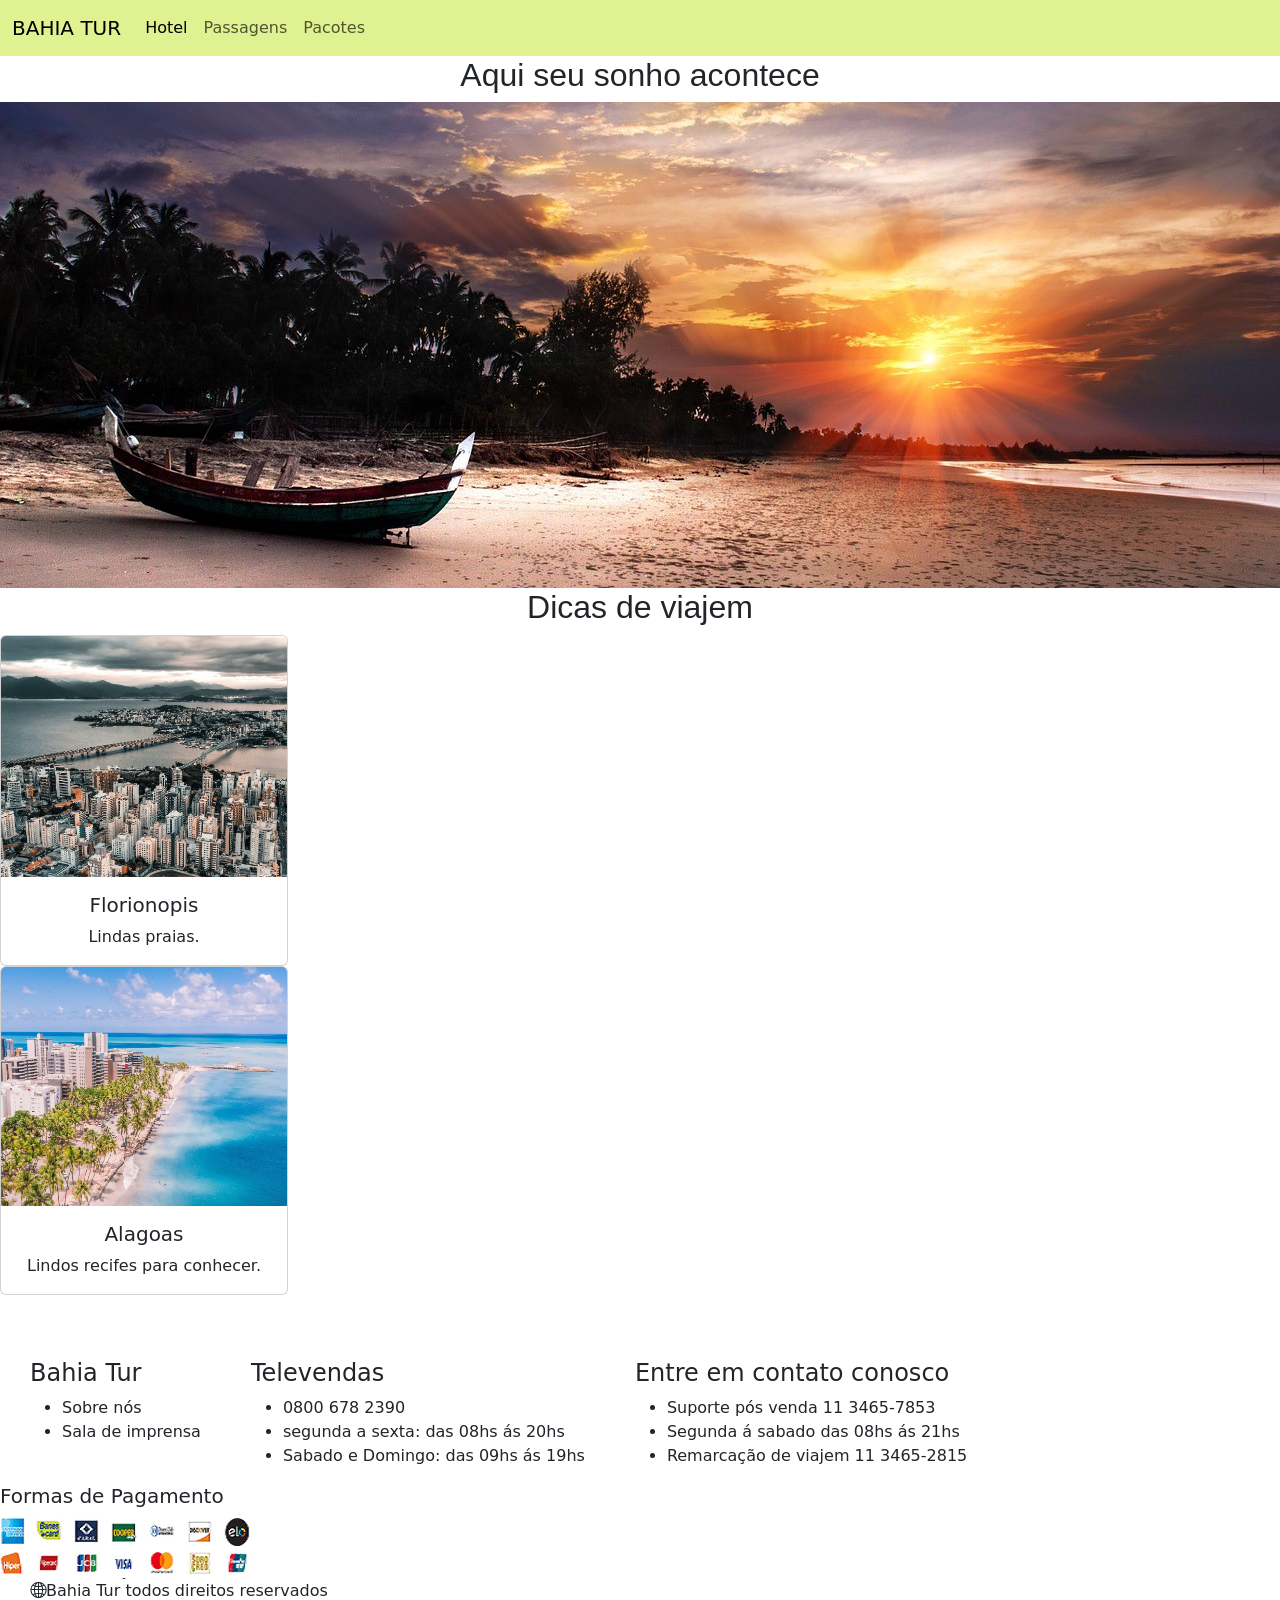
<file: Front/agenciadeviajens-Main/index.html>
<!DOCTYPE html>
<html lang="pt-br">
<head>
    <meta charset="UTF-8">
    <meta http-equiv="X-UA-Compatible" content="IE=edge">
    <meta name="viewport" content="width=device-width, initial-scale=1.0">
    <title>Agencia Bahia Tur</title>
    <link href="https://cdn.jsdelivr.net/npm/bootstrap@5.2.0-beta1/dist/css/bootstrap.min.css" rel="stylesheet" integrity="sha384-0evHe/X+R7YkIZDRvuzKMRqM+OrBnVFBL6DOitfPri4tjfHxaWutUpFmBp4vmVor" crossorigin="anonymous">
    <link rel="stylesheet" href="css/stilo.css">
    <link rel="stylesheet" href="https://fonts.googleapis.com/css2?family=Material+Symbols+Outlined:opsz,wght,FILL,GRAD@48,400,0,0" />
    <link rel="stylesheet" href="https://cdn.jsdelivr.net/npm/bootstrap-icons@1.8.3/font/bootstrap-icons.css">
    </head>
    <body>
      
    
     <!-- titulo da pagina-->
    <header>

     <nav class="navbar navbar-expand-lg navBar">
      <div class="container-fluid">
        <a class="navbar-brand" href="#">BAHIA TUR</a>
        <button class="navbar-toggler" type="button" data-bs-toggle="collapse" data-bs-target="#navbarSupportedContent" aria-controls="navbarSupportedContent" aria-expanded="false" aria-label="Toggle navigation">
          <span class="navbar-toggler-icon"></span>
        </button>
        <div class="collapse navbar-collapse" id="navbarSupportedContent">
          <ul class="navbar-nav me-auto mb-2 mb-lg-0">
            <li class="nav-item">
              <a class="nav-link active" aria-current="page" href="Hotel.html">Hotel</a>
            </li>
            <li class="nav-item">
              <a class="nav-link" href="Passagens.html">Passagens</a>
            </li>
            <li class="nav-item">
              <a class="nav-link" href="Pacotes.html">Pacotes</a>
            </li>
          </ul>
        </div>
      </div>
    </nav>
    </header>

    <main class="contenier=fluid">
          <h1>Aqui seu sonho acontece</h1>
          <img src="img/img principal 2.jpg" class="img-fluid" alt="imagem de uma praia">
    
          <h2>Dicas de viajem</h2>
         
      <section class="Melhoresdestinos">
        
      <div class=" col-lg-4-col-md-6">
          <div class="card" style="width: 18rem;">
            <img src="img/img floripa.jpg" class="card-img-top" alt="cidade">
             <div class="card-body">
              <h5 class="card-title">Florionopis</h5>
              <p class="card-text">Lindas praias.</p>
             </div>
          </div>
      </div>
      <div class=" col-lg-4-col-md-6">
        <div class="card" style="width: 18rem;">
          <img src="img/img alagoas.jpg" class="card-img-top" alt="cidade">
            <div class="card-body">
              <h5 class="card-title">Alagoas</h5>
              <p class="card-text">Lindos recifes para conhecer.</p>
            </div>
        </div>
      </div>
      </section> 
    </main>
    <span class="contenier">
     
       <div class="col-lg-2-mb-3">
        <h4>Bahia Tur</h4>
        <ul>
        <li>Sobre nós</li>
        <li>Sala de imprensa</li>
        </ul>
       </div>
       <div class="col-lg-2-mb-3">
        <h4>Televendas</h4>
        <ul>
        <li>0800 678 2390</li>
        <li>segunda a sexta: das 08hs ás 20hs </li>
        <li>Sabado e Domingo: das 09hs ás 19hs</li>
      </ul>
       </div>
       <div class="col-lg-2-mb-3">
        <h4>Entre em contato conosco</h4>
        <ul>
          <li>Suporte pós venda 11 3465-7853</li>
          <li>Segunda á sabado das 08hs ás 21hs</li>
          <li>Remarcação de viajem 11 3465-2815</li>
        </ul>
      </div>
    </div> 
    
    </span>
      <H5>Formas de Pagamento</H5>
      <img src="img/img pagamentos.png" alt="pagamentos">
     
     <footer><i class="Bi bi-globe2"></i>Bahia Tur todos direitos reservados</footer>
    
    <script src="https://cdn.jsdelivr.net/npm/bootstrap@5.2.0-beta1/dist/js/bootstrap.bundle.min.js" integrity="sha384-pprn3073KE6tl6bjs2QrFaJGz5/SUsLqktiwsUTF55Jfv3qYSDhgCecCxMW52nD2" crossorigin="anonymous"></script> 
</body>
</html>
</file>
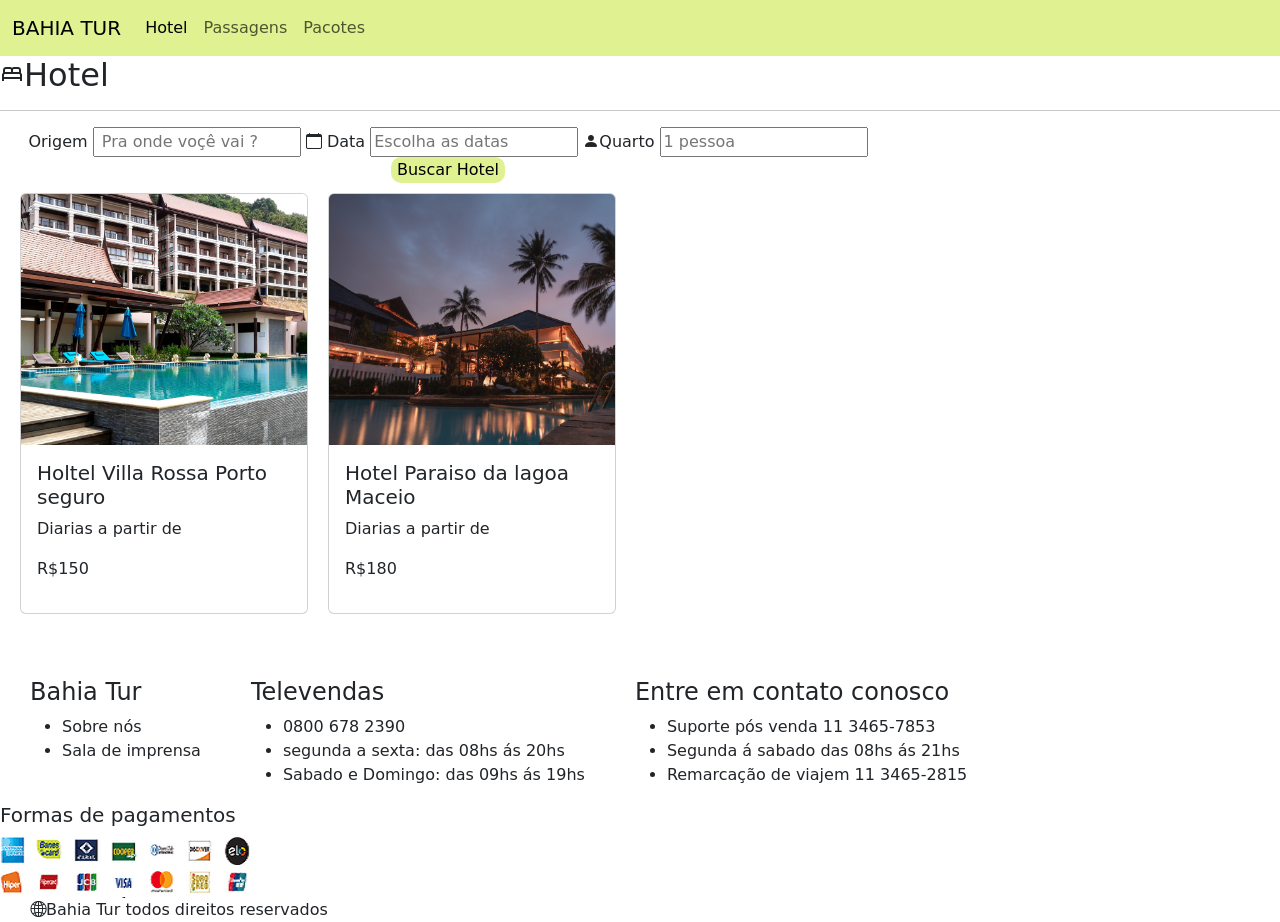
<file: Front/agenciadeviajens-Main/Hotel.html>
<!DOCTYPE html>
<html lang="pt-br">
<head>
    <meta charset="UTF-8">
    <meta http-equiv="X-UA-Compatible" content="IE=edge">
    <meta name="viewport" content="width=device-width, initial-scale=1.0">
    <title>Hotel. Agencia Bahia Tur</title>
    <link href="https://cdn.jsdelivr.net/npm/bootstrap@5.2.0-beta1/dist/css/bootstrap.min.css" rel="stylesheet" integrity="sha384-0evHe/X+R7YkIZDRvuzKMRqM+OrBnVFBL6DOitfPri4tjfHxaWutUpFmBp4vmVor" crossorigin="anonymous">
    <link rel="stylesheet" href="css/stilo.css">
    <link rel="stylesheet" href="https://fonts.googleapis.com/css2?family=Material+Symbols+Outlined:opsz,wght,FILL,GRAD@48,400,0,0" />
    <link rel="stylesheet" href="https://cdn.jsdelivr.net/npm/bootstrap-icons@1.8.3/font/bootstrap-icons.css">
</head>
<body>
    <headers>
        <nav class="navbar navbar-expand-lg navBar">
         <div class="container-fluid">
           <a class="navbar-brand" href="#">BAHIA TUR</a>
           <button class="navbar-toggler" type="button" data-bs-toggle="collapse" data-bs-target="#navbarSupportedContent" aria-controls="navbarSupportedContent" aria-expanded="false" aria-label="Toggle navigation">
             <span class="navbar-toggler-icon"></span>
           </button>
           <div class="collapse navbar-collapse" id="navbarSupportedContent">
             <ul class="navbar-nav me-auto mb-2 mb-lg-0">
               <li class="nav-item">
                 <a class="nav-link active" aria-current="page" href="Hotel.html">Hotel</a>
               </li>
               <li class="nav-item">
                 <a class="nav-link" href="Passagens.html">Passagens</a>
               </li>
               <li class="nav-item">
                 <a class="nav-link" href="Pacotes.html">Pacotes</a>
               </li>
             </ul>
           </div>
         </div>
       </nav>
     </headers> 
         <h2><span class="material-symbols-outlined">
          bed
          </span>Hotel</h2>
         <hr>
      <main>
        <form class="Form-label">
            <label>Origem</label>
            <input type="text" placeholder=" Pra onde voçê vai ?"> 
            <label><i class="bi bi-calendar"></i> Data </label>
            <input type="text" placeholder="Escolha as datas"> 
            <label><i class="bi bi-person-fill"></i>Quarto</label>
            <input type="text" placeholder="1 pessoa"> 
            <button  class="btn1" type="button" form="f_busca">
              Buscar Hotel
           </button>
        </form>
           
            
      </main>

         <section class="Hoteis">
        
          <div class=" col-lg-4-col-md-6">
              <div class="card" style="width: 18rem;">
                <img src="img/hotel porto .jpg" class="card-img-top" alt="hotel">
                 <div class="card-body">
                  <h5 class="card-title">Holtel Villa Rossa Porto seguro</h5>
                  <p class="card-text">Diarias a partir de</p>
                  <p>R$150</p>
                 </div>
              </div>
          </div>
          <div class=" col-lg-4-col-md-6">
            <div class="card" style="width: 18rem;">
              <img src="img/destino fortaleza.jpg" class="card-img-top" alt="hotel">
                <div class="card-body">
                  <h5 class="card-title">Hotel Paraiso da lagoa Maceio</h5>
                  <p class="card-text">Diarias a partir de</p>
                  <p>R$180</p>
                </div>
            </div>
          </div>
          </section> 
          <span class="contenier">
             
                <div class="col-lg-2-mb-3">
                  <h4>Bahia Tur</h4>
                    <ul>
                       <li>Sobre nós</li>
                      <li>Sala de imprensa</li>
                    </ul>
            </div>
            <div class="col-lg-2-mb-3">
               <h4>Televendas</h4>
                  <ul>
                    <li>0800 678 2390</li>
                      <li>segunda a sexta: das 08hs ás 20hs </li>
                    <li>Sabado e Domingo: das 09hs ás 19hs</li>
                  </ul>
            </div>
            <div class="col-lg-2-mb-3">
                <h4>Entre em contato conosco</h4>
                  <ul>
                    <li>Suporte pós venda 11 3465-7853</li>
                    <li>Segunda á sabado das 08hs ás 21hs</li>
                    <li>Remarcação de viajem 11 3465-2815</li>
                  </ul>
            </div>
           </div> 
          
          </span>
         
                <h5>Formas de pagamentos</h5>
                <img src="img/img pagamentos.png" alt="Formas de pagamento">
                <br>

            <footer><i class="Bi bi-globe2"></i>Bahia Tur todos direitos reservados</footer>

         <script src="https://cdn.jsdelivr.net/npm/bootstrap@5.2.0-beta1/dist/js/bootstrap.bundle.min.js" integrity="sha384-pprn3073KE6tl6bjs2QrFaJGz5/SUsLqktiwsUTF55Jfv3qYSDhgCecCxMW52nD2" crossorigin="anonymous"></script> 
   
         
    
</body>
</html>
</file>
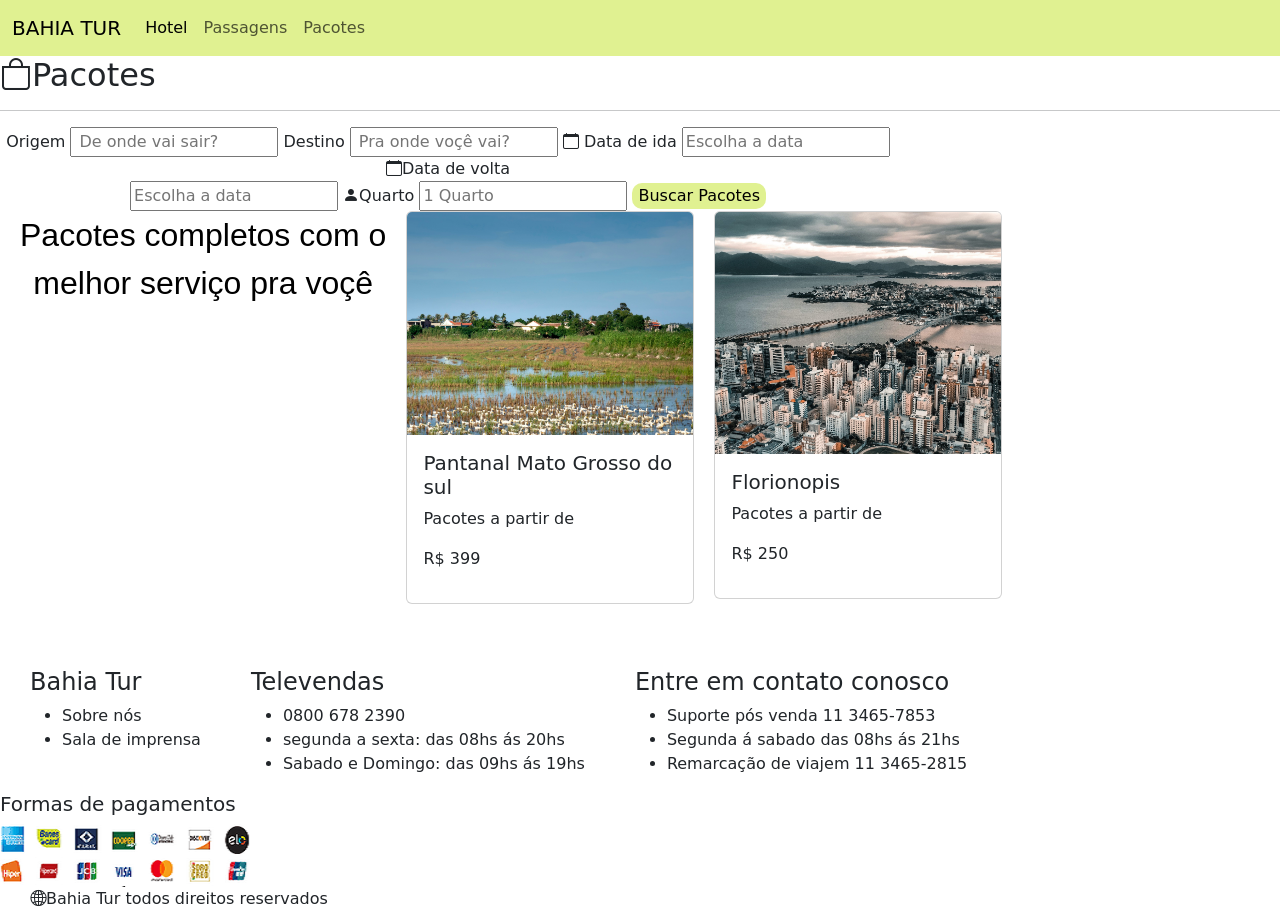
<file: Front/agenciadeviajens-Main/Pacotes.html>
<!DOCTYPE html>
<html lang="en">
<head>
    <meta charset="UTF-8">
    <meta http-equiv="X-UA-Compatible" content="IE=edge">
    <meta name="viewport" content="width=device-width, initial-scale=1.0">
    <title>Pacotes. Agencia Bahia Tur</title>
    <link href="https://cdn.jsdelivr.net/npm/bootstrap@5.2.0-beta1/dist/css/bootstrap.min.css" rel="stylesheet" integrity="sha384-0evHe/X+R7YkIZDRvuzKMRqM+OrBnVFBL6DOitfPri4tjfHxaWutUpFmBp4vmVor" crossorigin="anonymous">
    <link rel="stylesheet" href="css/stilo.css">
    <link rel="stylesheet" href="https://fonts.googleapis.com/css2?family=Material+Symbols+Outlined:opsz,wght,FILL,GRAD@48,400,0,0" />
    <link rel="stylesheet" href="https://cdn.jsdelivr.net/npm/bootstrap-icons@1.8.3/font/bootstrap-icons.css">
</head>
<body>
      <header>
       <nav class="navbar navbar-expand-lg navBar">
         <div class="container-fluid">
           <a class="navbar-brand" href="#">BAHIA TUR</a>
           <button class="navbar-toggler" type="button" data-bs-toggle="collapse" data-bs-target="#navbarSupportedContent" aria-controls="navbarSupportedContent" aria-expanded="false" aria-label="Toggle navigation">
             <span class="navbar-toggler-icon"></span>
           </button>
           <div class="collapse navbar-collapse" id="navbarSupportedContent">
             <ul class="navbar-nav me-auto mb-2 mb-lg-0">
               <li class="nav-item">
                 <a class="nav-link active" aria-current="page" href="Hotel.html">Hotel</a>
               </li>
               <li class="nav-item">
                 <a class="nav-link" href="Passagens.html">Passagens</a>
               </li>
               <li class="nav-item">
                 <a class="nav-link" href="Pacotes.html">Pacotes</a>
               </li>
             </ul>
           </div>
         </div>
        </nav>
       </header>   

    <h2><i class="bi bi-bag"></i>Pacotes</h2>
    <hr>
     
    
    <main>
      <form class="Form-label">
        <label>Origem</label>
        <input type="text" placeholder=" De onde vai sair?"> 
        <label >Destino</label>
        <input type="text" placeholder=" Pra onde voçê vai?"> 
        <label><i class="bi bi-calendar"></i> Data de ida</label>
        <input type="text" placeholder="Escolha a data"> 
        <label><i class="bi bi-calendar"></i>Data de volta</label><br>
        <input type="text" placeholder="Escolha a data"> 
        <label><i class="bi bi-person-fill"></i>Quarto</label>
        <input type="text" placeholder="1 Quarto">
        <button  class="btn1" type="button" form="f_busca">
          Buscar Pacotes
       </button> 
      </form>
     </main>
     <section class="pacotes">
      
      <p class="pac">Pacotes completos com o <br>melhor serviço pra voçê </p>
      
    </div>

        
        <div class=" col-lg-4-col-md-6">
            <div class="card" style="width: 18rem;">
              <img src="img/img pantanal 2.jpg" class="card-img-top" alt="cidade">
               <div class="card-body">
                <h5 class="card-title">Pantanal Mato Grosso do sul</h5>
                <p class="card-text">Pacotes a partir de </p>
                <p>R$ 399</p>
               </div>
            </div>
        </div>
        <div class=" col-lg-4-col-md-6">
          <div class="card" style="width: 18rem;">
            <img src="img/img floripa.jpg" class="card-img-top" alt="cidade">
              <div class="card-body">
                <h5 class="card-title">Florionopis</h5>
                <p class="card-text">Pacotes a partir de</p>
                <p>R$ 250 </p>
              </div>
          </div>
        </div>
        </section> 
        <span class="contenier">
           
            <div class="col-lg-2-mb-3">
             <h4>Bahia Tur</h4>
             <ul>
             <li>Sobre nós</li>
             <li>Sala de imprensa</li>
             </ul>
            </div>
            <div class="col-lg-2-mb-3">
             <h4>Televendas</h4>
             <ul>
             <li>0800 678 2390</li>
             <li>segunda a sexta: das 08hs ás 20hs </li>
             <li>Sabado e Domingo: das 09hs ás 19hs</li>
           </ul>
            </div>
            <div class="col-lg-2-mb-3">
             <h4>Entre em contato conosco</h4>
             <ul>
             <li>Suporte pós venda 11 3465-7853</li>
             <li>Segunda á sabado das 08hs ás 21hs </li>
             <li>Remarcação de viajem 11 3465-2815</li>
             </ul>
           </div>
         </div> 
         
         </span>


    
    <h5>Formas de pagamentos</h5>
    <img src="img/img pagamentos.png" alt="Formas de pagamento">

    <footer><i class="Bi bi-globe2"></i>Bahia Tur todos direitos reservados</footer>
    <script src="https://cdn.jsdelivr.net/npm/bootstrap@5.2.0-beta1/dist/js/bootstrap.bundle.min.js" integrity="sha384-pprn3073KE6tl6bjs2QrFaJGz5/SUsLqktiwsUTF55Jfv3qYSDhgCecCxMW52nD2" crossorigin="anonymous"></script> 
    
</body>
</html>
</file>
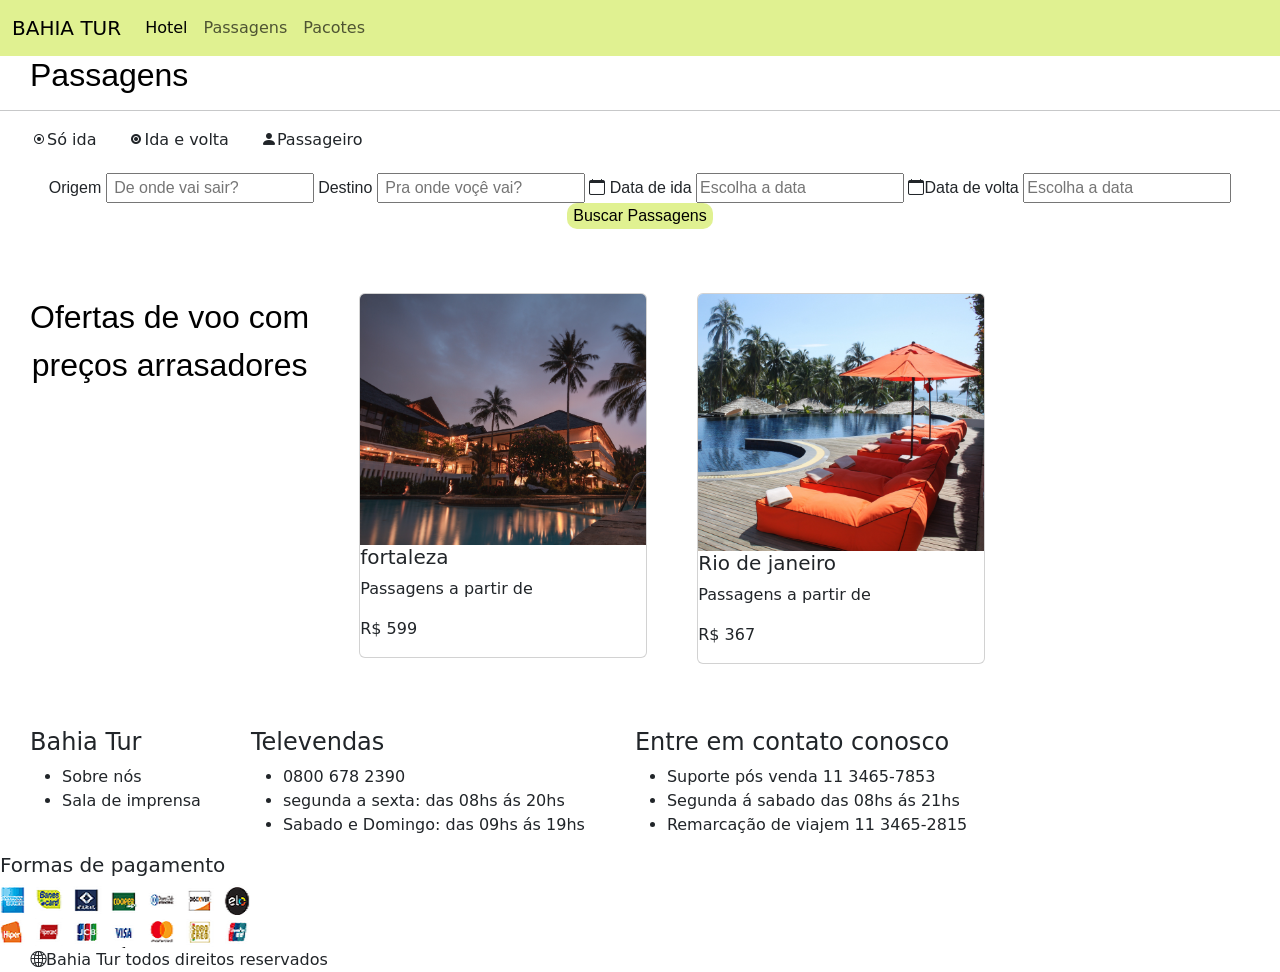
<file: Front/agenciadeviajens-Main/Passagens.html>
<!DOCTYPE html>
<html lang="pt--br">
<head>
    <meta charset="UTF-8">
    <meta http-equiv="X-UA-Compatible" content="IE=edge">
    <meta name="viewport" content="width=device-width, initial-scale=1.0">
    <title>Passagens Agencia Bahia Tur</title>
    <link href="https://cdn.jsdelivr.net/npm/bootstrap@5.2.0-beta1/dist/css/bootstrap.min.css" rel="stylesheet" integrity="sha384-0evHe/X+R7YkIZDRvuzKMRqM+OrBnVFBL6DOitfPri4tjfHxaWutUpFmBp4vmVor" crossorigin="anonymous">
    <link rel="stylesheet" href="css/stilo.css">
    <link rel="stylesheet" href="https://fonts.googleapis.com/css2?family=Material+Symbols+Outlined:opsz,wght,FILL,GRAD@48,400,0,0" />
    <link rel="stylesheet" href="https://cdn.jsdelivr.net/npm/bootstrap-icons@1.8.3/font/bootstrap-icons.css">
</head>
<body>
     <!-- titulo da pagina-->
    <header> 
     <nav class="navbar navbar-expand-lg navBar">
        <div class="container-fluid">
          <a class="navbar-brand" href="#">BAHIA TUR</a>
          <button class="navbar-toggler" type="button" data-bs-toggle="collapse" data-bs-target="#navbarSupportedContent" aria-controls="navbarSupportedContent" aria-expanded="false" aria-label="Toggle navigation">
            <span class="navbar-toggler-icon"></span>
          </button>
          <div class="collapse navbar-collapse" id="navbarSupportedContent">
            <ul class="navbar-nav me-auto mb-2 mb-lg-0">
              <li class="nav-item">
                <a class="nav-link active" aria-current="page" href="Hotel.html">Hotel</a>
              </li>
              <li class="nav-item">
                <a class="nav-link" href="Passagens.html">Passagens</a>
              </li>
              <li class="nav-item">
                <a class="nav-link" href="Pacotes.html">Pacotes</a>
              </li>
            </ul>
          </div>
        </div>
      </nav>
    </header>
      <h2 class="titulodapagina">Passagens</h2>
     <hr>
    <table>
        <tr>
            <td><i class="Bi bi-record2"></i>Só ida</td>
            <td><i class="Bi bi-record2-fill"></i>Ida e volta</td>
            <td><i class="Bi bi-person-fill"></i>Passageiro</td>
             
        </tr>
    </table>
    <main>
    <form class="formulario">
       <label >Origem</label>
        <input type="text" placeholder=" De onde vai sair?"> 
        <label >Destino</label>
        <input type="text" placeholder=" Pra onde voçê vai?"> 
        <label ><i class="bi bi-calendar"></i> Data de ida</label>
        <input type="text" placeholder="Escolha a data"> 
        <label ><i class="bi bi-calendar"></i>Data de volta</label>
        <input type="text" placeholder="Escolha a data">
        <button  class="btn1" type="button" form="f_busca">
          Buscar Passagens </button> 
    </form>
    </main>
    <section class="contenier">
      
        <p class="paragrafo"> Ofertas de voo com<br> preços arrasadores</p> 
        
      </div>
     <div class=" col-lg-4-col-md-6">
          <div class="card" style="width: 18rem;">
            <img src="img/destino fortaleza.jpg" class="card-img-top" alt="cidade">
             <div class="card-Body">
              <h5 class="card-title">fortaleza</h5>
              <p class="card-text">Passagens a partir de </p>
              <p>R$ 599</p>
             </div>
          </div>
      </div>
      <div class=" col-lg-4-col-md-6">
        <div class="card" style="width: 18rem;">
          <img src="img/destino rio de janeiro.jpg" class="card-img-top" alt="cidade">
            <div class="card-Body">
              <h5 class="card-title">Rio de janeiro</h5>
              <p class="card-text">Passagens a partir de</p>
              <p>R$ 367</p>
            </div>
        </div>
      </div>
      </section>
      <span class="contenier">
        
          <div class="col-lg-2-mb-3">
           <h4>Bahia Tur</h4>
           <ul>
             <li>Sobre nós</li>
             <li>Sala de imprensa</li>
           </ul>
            </div>
          <div class="col-lg-2-mb-3">
           <h4>Televendas</h4>
             <ul>
               <li>0800 678 2390</li>
               <li>segunda a sexta: das 08hs ás 20hs </li>
               <li>Sabado e Domingo: das 09hs ás 19hs</li>
             </ul>
          </div>
          <div class="col-lg-2-mb-3">
            <h4>Entre em contato conosco</h4>
                  <ul>
                    <li>Suporte pós venda 11 3465-7853</li>
                    <li>Segunda á sabado das 08hs ás 21hs</li>
                    <li>Remarcação de viajem 11 3465-2815</li>
                  </ul>
            </div>
         </div> 
        </span>
        <h5>Formas de pagamento</h5>
        <img src="img/img pagamentos.png" alt="Formas de pagamento">
        
        <footer><i class="Bi bi-globe2"></i>Bahia Tur todos direitos reservados</footer>
 <script src="https://cdn.jsdelivr.net/npm/bootstrap@5.2.0-beta1/dist/js/bootstrap.bundle.min.js" integrity="sha384-pprn3073KE6tl6bjs2QrFaJGz5/SUsLqktiwsUTF55Jfv3qYSDhgCecCxMW52nD2" crossorigin="anonymous"></script> 

    
</body>
</html>
</file>
<file: Front/agenciadeviajens-Main/css/stilo.css>
.navBar{
     
     background-color: rgb(224, 241, 145);
     
}
.h1{
   font-family: Arial, Helvetica, sans-serif;
   font-size: 10vw;
  }
main{
    margin-top: 0%;
    text-align: center;
}
main h1{
    font-size: 2rem;
    border-radius: 10%;
    font-family: Arial, Helvetica, sans-serif;
}


main h2{
     font-size: 2rem;
     font-family: Arial, Helvetica, sans-serif;
}
.paragrafo{
    text-align: center;
    font-size:2rem;
    color: black;
    font-family: Arial, Helvetica, sans-serif;
} 


    
.p{
    display: flex;
    margin-left: 30px;
}
.contenier{
    display: flex;
    margin-left: 30px;
    width: 100%;
    margin-top: 5%;
    gap: 50px;
    list-style-type: square;
    
}
.h5{
    margin-left: 30px;
    font-family: Arial, Helvetica, sans-serif;
    margin-top: 10%;
}
.titulodapagina{
    font-family: Arial, Helvetica, sans-serif;
    margin-left: 30px;
    margin-top: 0%;
    color:black;
}
.pac{
    text-align: center;
    font-size:2rem;
    color: black;
    font-family: Arial, Helvetica, sans-serif;
     
}
.Bi{
    gap: 50%;
    margin-left: 30px;
}
.formulario{
    margin-top: 20px;
    font-family: Arial, Helvetica, sans-serif;
    gap: 20%;
    border-radius: 20%;
}
.cidades{
    box-shadow: 0px;
    margin-top: 10px;
    border-radius: 10px;
    justify-items: center;
    margin-left: 30px;
}
.row{
     list-style: none;
}
.Globe2{
    margin-top: 10px;
}
.h2{
    margin-left: 30px;
    font-family: Arial, Helvetica, sans-serif;
}

.Form-label{
    gap: 20px;
    margin-left: 0px;
    border-radius: 2rem;
    width: 70%;
    

}
.Hoteis{
    display: flex;
    border-radius: 20px;
    gap: 20px;
    margin-left: 20px;
    margin-top: 10px;
    box-shadow: none;
}
.btn1{
   gap: 20px;
   border-radius: 10px;
   background-color: rgb(224, 241, 145) ;
   border: none;
}
.h4{
    text-justify: center;
}
.pacotes{
    display: flex;
    border-radius: 10px;
    gap: 20px;
    margin-left: 20px;
    
}
.footer{
    margin-bottom:0%;
}
@media(max-widht:900px){
   .navBar{
    display: block;
   }
}
@media(max-widht:850px){
    .main{
      width:95% ;
      gap: 20px;
    }
}
</file>
